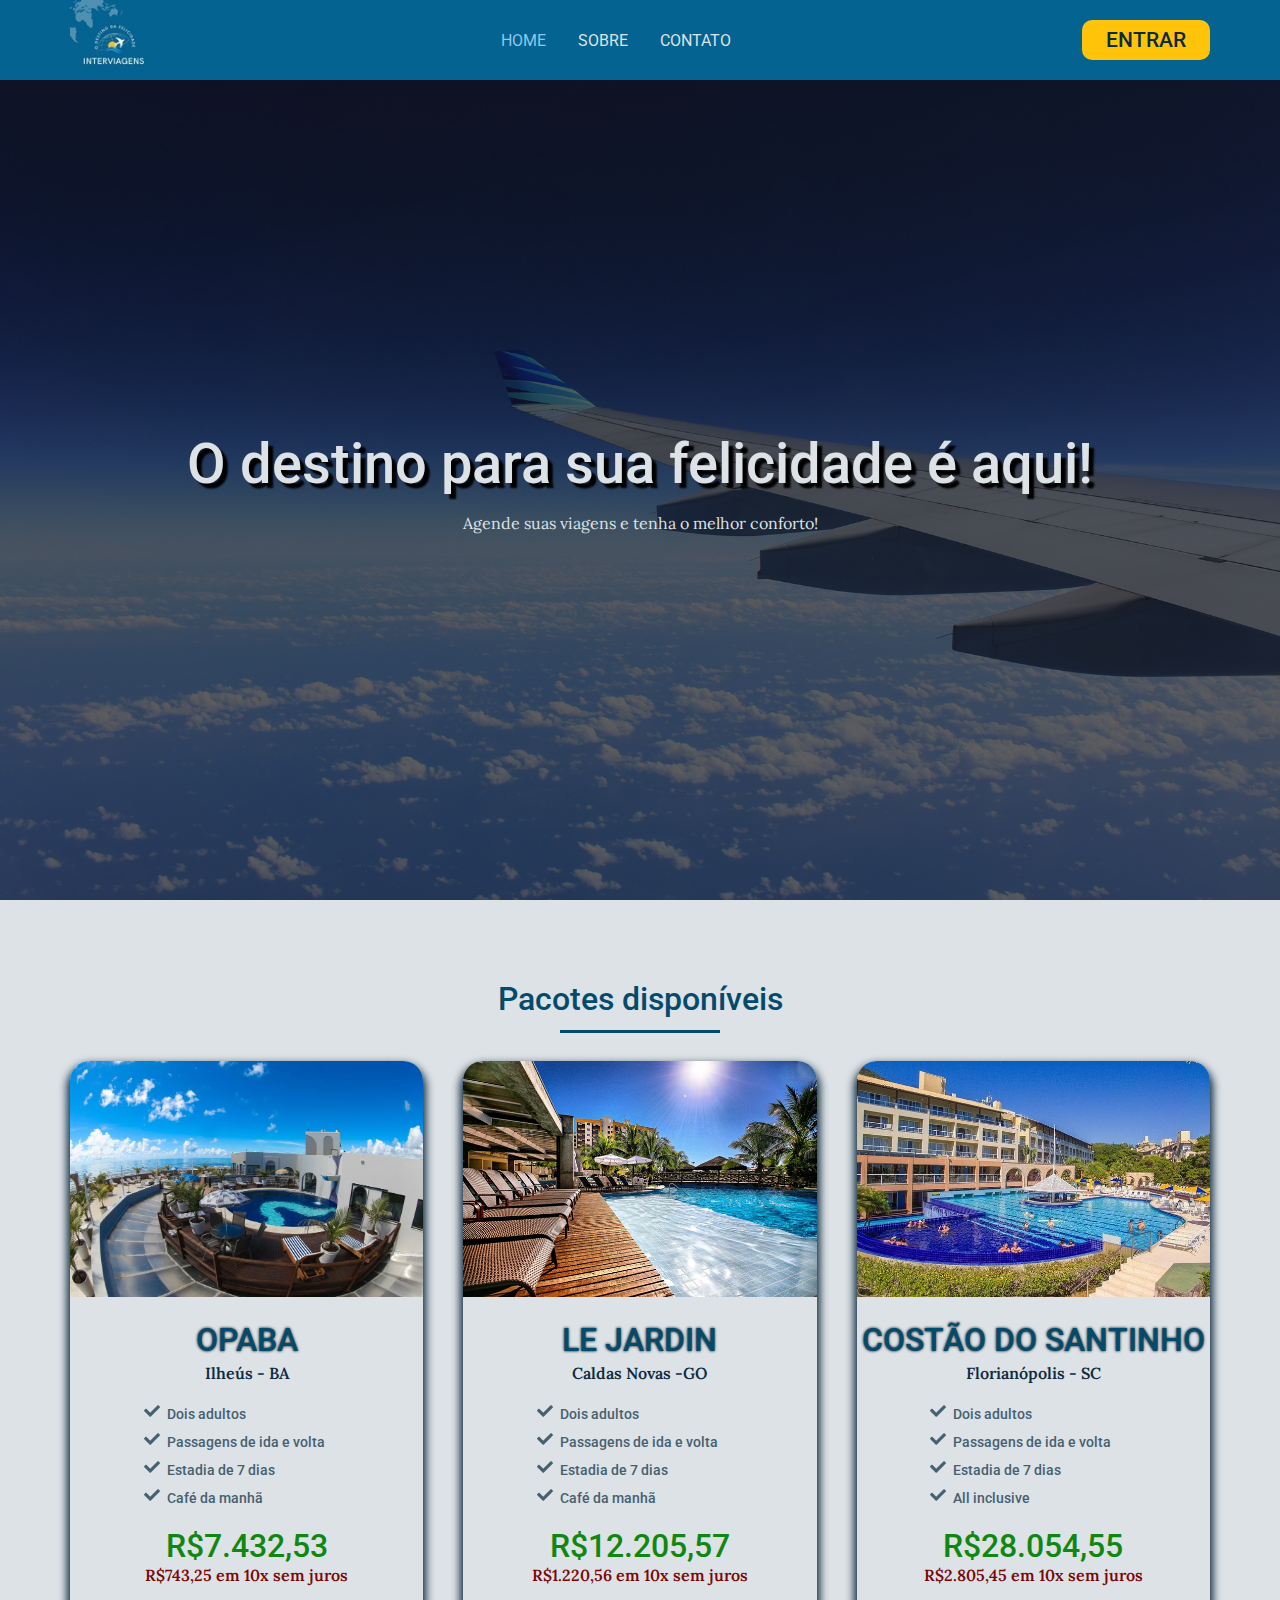
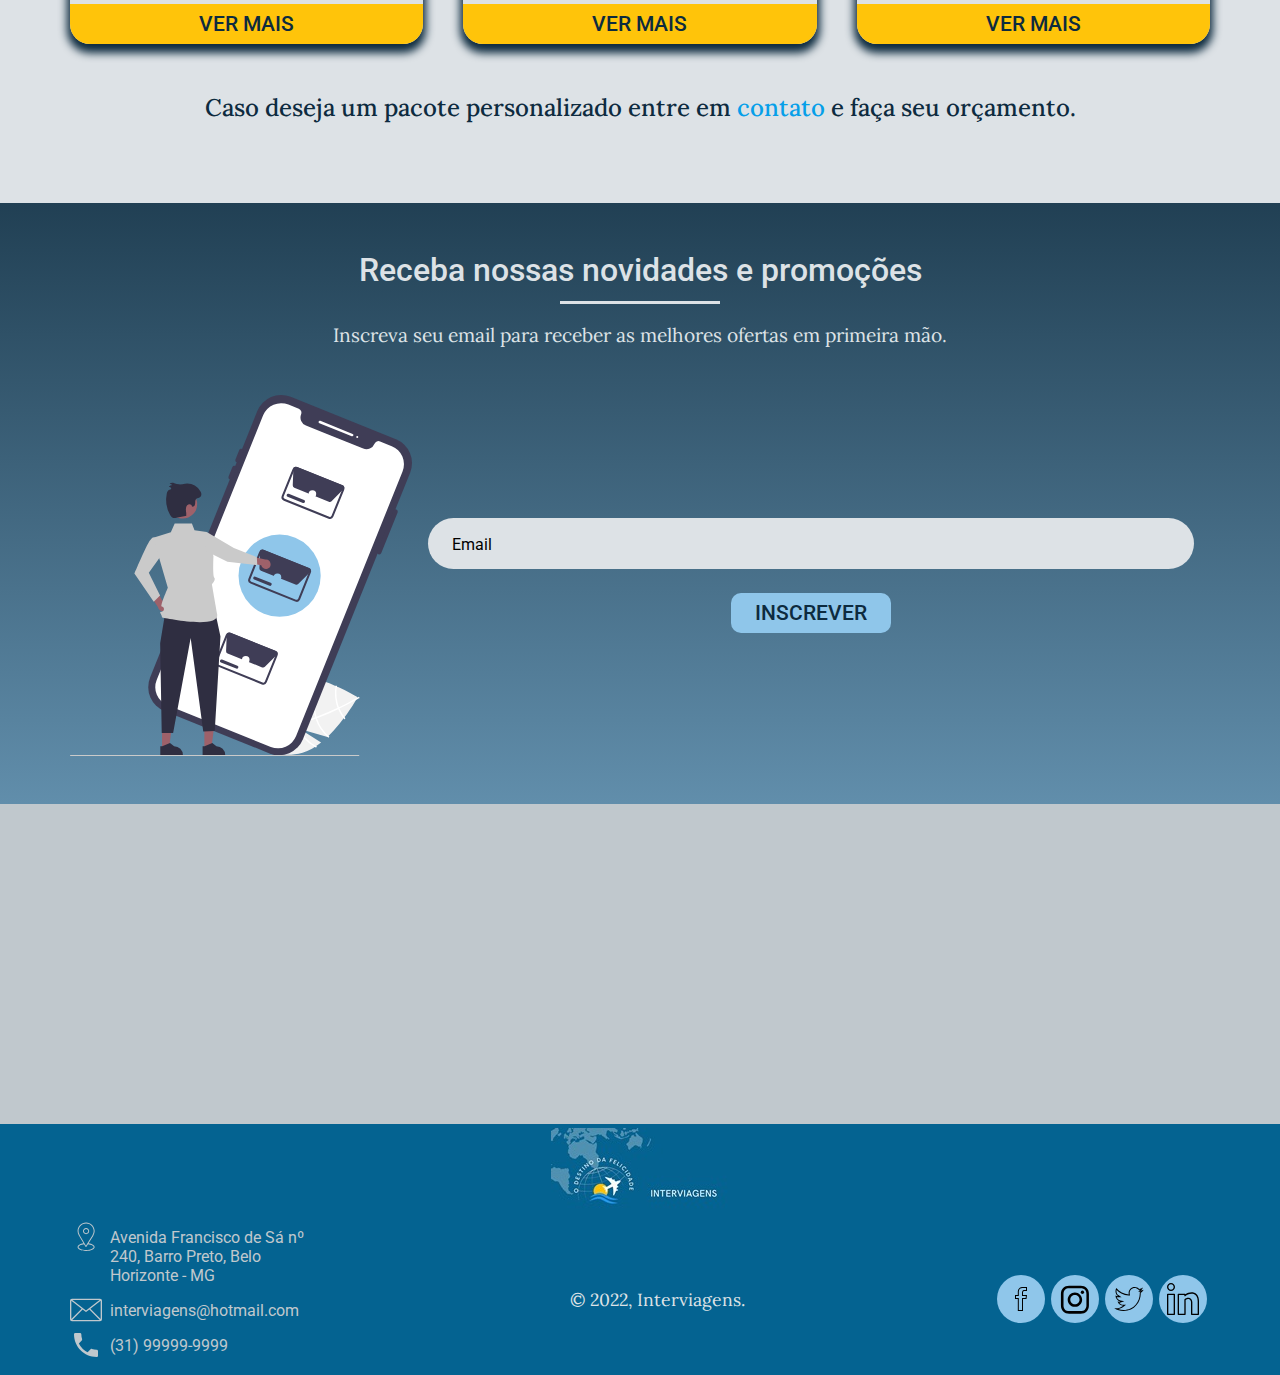
<file: index.html>
<!DOCTYPE html>
<html lang="pt-BR">

<head>
  <meta charset="UTF-8">
  <meta http-equiv="X-UA-Compatible" content="IE=edge">
  <meta name="viewport" content="width=device-width, initial-scale=1.0">
  <link rel="shortcut icon" href="./assets/images/favicon.png" type="image/x-icon">
  <link rel="stylesheet" href="./assets/styles/home.css">
  <title>Interviagens</title>
</head>

<body>
  <header class="header">
    <div class="header__container container">
      <h1 class="header__logo"><a href="#"><img src="./assets/images/logo.jpg" alt="Logo Interviagens"/></a></h1>
      <nav class="menu">
        <ul class="menu__content">
          <li class="menu__item"><a href="#" class="menu__link menu__link--active">Home</a></li>
          <li class="menu__item"><a href="./pages/about/" class="menu__link">Sobre</a></li>
          <li class="menu__item"><a href="./pages/contact/" class="menu__link">Contato</a></li>
        </ul>
      </nav>
      <a href="./pages/login/" class="btn btn--yellow">Entrar</a>
      <img src="./assets/images/menu.png" alt="Toggle" id="toggle" class="header__toggle"/>
    </div>
  </header>
  <main>
    <section class="modal is-hidden" id="modal">
      <div class="modal__container">
        <img src="./assets/images/close.svg" alt="Fechar" id="modal-close" class="modal__close">
        <nav class="menu">
          <ul class="menu__content">
            <li class="menu__item"><a href="#" class="menu__link">Home</a></li>
            <li class="menu__item"><a href="./pages/about/" class="menu__link">Sobre</a></li>
            <li class="menu__item"><a href="./pages/travel-packages/" class="menu__link">Pacotes</a></li>
            <li class="menu__item"><a href="./pages/contact/" class="menu__link">Contato</a></li>
            <li class="menu__item"><a href="./pages/login/" class="btn btn--yellow">Entrar</a></li>
          </ul>
        </nav>
      </div>
    </section>
    <section class="banner">
      <div class="banner--shadow"></div>
      <div class="banner__container container">
        <h2 class="banner__title">O destino para sua felicidade é aqui!</h2>
        <p>Agende suas viagens e tenha o melhor conforto!</p>
      </div>
    </section>
    <section class="packages">
      <h3 class="title title--dark">Pacotes disponíveis</h3c>
      <div class="dash dash--dark"></div>
      <div class="packages__container container">
        <div class="card">
          <img src="media/opaba.webp" alt="Opaba" class="card__img"/>
          <div>
            <h4 class="card__title title--dark">Opaba</h4>
            <p class="card__description">Ilheús - BA</p>
            <ul class="card__details">
              <li class="card__detail">Dois adultos</li>
              <li class="card__detail">Passagens de ida e volta</li>
              <li class="card__detail">Estadia de 7 dias</li>
              <li class="card__detail">Café da manhã</li>
            </ul>
            <h5 class="card__price">R$7.432,53</h5>
            <p class="card__credit">R$743,25 em 10x sem juros</p>
            <input type="button" value="Ver mais" class="btn btn--yellow">
          </div>
        </div>
        <div class="card">
          <img src="media/lejardin.jpg" alt="Le Jardin" class="card__img"/>
          <div>
            <h4 class="card__title title--dark">Le Jardin</h4>
            <p class="card__description">Caldas Novas -GO</p>
            <ul class="card__details">
              <li class="card__detail">Dois adultos</li>
              <li class="card__detail">Passagens de ida e volta</li>
              <li class="card__detail">Estadia de 7 dias</li>
              <li class="card__detail">Café da manhã</li>
            </ul>
            <h5 class="card__price">R$12.205,57</h5>
            <p class="card__credit">R$1.220,56 em 10x sem juros</p>
            <input type="button" value="Ver mais" class="btn btn--yellow">
          </div>
        </div>
        <div class="card">
          <img src="media/costao.jpg" alt="Costão do Santinho" class="card__img"/>
          <div>
            <h4 class="card__title title--dark">Costão do Santinho</h4>
            <p class="card__description">Florianópolis - SC</p>
            <ul class="card__details">
              <li class="card__detail">Dois adultos</li>
              <li class="card__detail">Passagens de ida e volta</li>
              <li class="card__detail">Estadia de 7 dias</li>
              <li class="card__detail">All inclusive</li>
            </ul>
            <h5 class="card__price">R$28.054,55</h5>
            <p class="card__credit">R$2.805,45 em 10x sem juros</p>
            <input type="button" value="Ver mais" class="btn btn--yellow">
          </div>
        </div>
      </div>
      <p class="packages__observation">Caso deseja um pacote personalizado entre em <a class="observation__link" href="./pages/contact/">contato</a> e faça seu orçamento.</p>
    </section>
    <section class="subscribe">
      <h3 class="title title--light">Receba nossas novidades e promoções</h3>
      <div class="dash dash--light"></div>
      <p class="description description--light">Inscreva seu email para receber as melhores ofertas em primeira mão.</p>
      <div class="subscribe__container container">
        <img src="./media/emails.svg" alt="Emails" class="subscribe__img">
        <form class="subscribe__form">
          <div class="form-item">
            <input type="email" name="email" id="email" placeholder=" " class="form-item__input subscribe__input">
            <label for="email" class="float-label">Email</label>
          </div>
          <input type="button" value="Inscrever" class="btn btn--blue">
        </form>
      </div>
    </section>
    <section class="map">
      <div class="container">
        <iframe src="https://www.google.com/maps/embed?pb=!1m18!1m12!1m3!1d3750.8931895872474!2d-43.96197458547051!3d-19.92890534342083!2m3!1f0!2f0!3f0!3m2!1i1024!2i768!4f13.1!3m3!1m2!1s0xa6976c40310591%3A0xf33ec9e4adc3d9b0!2sAv.%20Francisco%20S%C3%A1%20-%20Belo%20Horizonte%2C%20MG!5e0!3m2!1spt-BR!2sbr!4v1665944902167!5m2!1spt-BR!2sbr" width="100%" height="300" style="border:0;" allowfullscreen="" loading="lazy" referrerpolicy="no-referrer-when-downgrade"></iframe>
      </div>
    </section>
  </main>
  <footer class="footer">
    <img src="./assets/images/logo-h.jpg" alt="Logo da Interviagens" class="footer__logo">
    <div class="footer__container container">
      <div class="footer__info">
        <adress class="info__adress info__adress--local">Avenida Francisco de Sá nº 240, Barro Preto, Belo Horizonte - MG</adress>
        <adress class="info__adress info__adress--email">interviagens@hotmail.com</adress>
        <adress class="info__adress info__adress--phone">(31) 99999-9999</adress>
      </div>
      <p class="footer__credits">&copy; 2022, Interviagens.</p>
      <ul class="social">
          <li class="social__item"><img src="./assets/images/facebook.svg" alt="Facebook" class="social__img"></li>
          <li class="social__item"><img src="./assets/images/instagram.svg" alt="Instagram" class="social__img"></li>
          <li class="social__item"><img src="./assets/images/twitter.svg" alt="Twitter" class="social__img"></li>
          <li class="social__item"><img src="./assets/images/linkedin.svg" alt="LinkedIn" class="social__img"></li>
      </ul>
    </div>
  </footer>
  <script src="./assets/js/modal.js"></script>
</body>

</html>
</file>
<file: assets/styles/home.css>
@import url("https://fonts.googleapis.com/css2?family=Roboto:wght@500&display=swap");
@import url("https://fonts.googleapis.com/css2?family=Lora:ital,wght@0,400;1,600&display=swap");
* {
  box-sizing: border-box;
}

body {
  margin: 0;
  padding: 0;
}

a {
  text-decoration: none;
}

h1, h2, h3, h4, h5, h6 {
  margin: 0;
}

input {
  border: 0;
}

input, textarea {
  outline: 0;
}

li {
  display: inline-block;
  list-style: none;
}

ul {
  margin: 0;
  padding: 0;
}

h1, h2, h3, h4, h5, h6 {
  font-family: "Roboto", sans-serif;
  font-weight: 500;
}

h2 {
  font-size: 3rem;
}

p {
  font-family: "Lora", serif;
}

.banner__title {
  font-size: 2rem;
  text-shadow: 5px 5px 2px black;
}

@media screen and (min-width: 750px) {
  .banner__title {
    font-size: 3.5rem;
  }
}
.btn {
  border-radius: 10px;
  color: #0D2B3F;
  font-family: "Roboto", sans-serif;
  font-size: 1.3rem;
  font-weight: 500;
  padding: 0.5rem 1.5rem;
  text-transform: uppercase;
  transition: 1s;
}
.btn--blue {
  background-color: #8FC6EA;
}
.btn--blue:hover {
  background-color: #2380BE;
  color: #DDE2E6;
  transform: scale(1.2);
}
.btn--yellow {
  background-color: #FFC40A;
}
.btn--yellow:hover {
  background-color: #0D2B3F;
  box-shadow: 0 0 10px 3px #f6d56d;
  color: #F6D56D;
}

.card {
  border-radius: 20px;
  box-shadow: 0 6px 8px 3px #0D2B3F;
  overflow: hidden;
}
.card__img {
  width: 100%;
}
.card__title {
  font-size: 1.5rem;
  margin: 1rem 0 0.25rem 0;
  text-transform: uppercase;
  text-shadow: 0 0 3px black;
}
.card__description {
  color: #0D2B3F;
  font-size: 1rem;
  font-weight: 600;
  margin: 0;
}
.card__price {
  color: #108710;
  font-size: 2rem;
  margin-top: 1rem;
}
.card__credit {
  color: #7a0606;
  font-size: 1rem;
  font-weight: 600;
  margin-top: 0;
}
.card__details {
  align-items: flex-start;
  display: flex;
  flex-direction: column;
  justify-content: center;
  color: #466070;
  font-size: 0.9rem;
  margin: 1rem auto;
}
.card__detail {
  display: list-item;
  margin-left: calc(50% - 80px);
  list-style: url("../images/check-mark.png");
  padding: 0.25rem 0;
}
.card .btn {
  border-radius: 0;
  box-shadow: none;
  padding-left: 0;
  padding-right: 0;
  width: 100%;
}

@media screen and (min-width: 750px) {
  .card__title {
    font-size: 2rem;
  }
}
.dash {
  height: 3px;
  margin: 0.75rem auto;
  width: 10rem;
}
.dash--dark {
  background-color: #034B6D;
}
.dash--light {
  background-color: #DDE2E6;
}

.description {
  font-size: 0.9rem;
}
.description--dark {
  color: #034B6D;
}
.description--light {
  color: #DDE2E6;
}

@media screen and (min-width: 750px) {
  .description {
    font-size: 1.2rem;
  }
}
.float-label {
  color: inherit;
  position: absolute;
  left: 1.5rem;
  top: calc(50% - 0.5rem);
  transition: 0.5s;
}

.footer__credits {
  color: #DDE2E6;
  font-size: 1.1rem;
}

.form-item {
  font-family: "Roboto", sans-serif;
  position: relative;
}

.form-item__input {
  color: inherit;
  font-family: inherit;
  font-size: 1rem;
  padding: 1rem 1.5rem;
  width: 100%;
}
.form-item__input:focus + .float-label, .form-item__input:not(:placeholder-shown) + .float-label {
  top: 0.3rem;
  font-size: 0.75rem;
}

.header__logo, .header__logo img {
  cursor: pointer;
  height: 100%;
}

.header__toggle {
  height: 2rem;
  margin: 0 1rem;
  width: 2rem;
}

.info__adress {
  color: #C0C8CD;
  display: block;
  font-family: "Roboto", sans-serif;
  padding-left: 2.5rem;
  position: relative;
}
.info__adress--email::before, .info__adress--local::before, .info__adress--phone::before {
  content: "";
  left: 0;
  position: absolute;
  height: 2rem;
  top: -0.4rem;
  width: 2rem;
}
.info__adress--email::before {
  background: url("../images/email.svg"), no-repeat;
}
.info__adress--local::before {
  background: url("../images/local.svg"), no-repeat;
}
.info__adress--phone::before {
  background: url("../images/phone.svg"), no-repeat;
}

.info__text {
  color: #C0C8CD;
  text-align: center;
}

.menu__link {
  color: #DDE2E6;
  font-family: "Roboto", sans-serif;
  padding-bottom: 0.5rem;
  text-transform: uppercase;
  transition: 0.1s;
}
.menu__link:hover {
  color: #8FC6EA;
  border-bottom: solid #8FC6EA 3px;
}
.menu__link--active {
  color: #8FC6EA;
}

.modal__close {
  height: 2.5rem;
  position: absolute;
  right: 1rem;
  top: 1rem;
  width: 2.5rem;
}

.packages__observation {
  color: #0D2B3F;
  font-size: 1.2rem;
  margin: 0;
}

.observation__link {
  color: #069FE9;
}
.observation__link:hover {
  border-bottom: solid 2px #069FE9;
}

@media screen and (min-width: 1000px) {
  .packages__observation {
    font-size: 1.5rem;
  }
}
.social {
  align-items: center;
  display: flex;
  flex-direction: row;
  justify-content: center;
}
.social__item {
  background-color: #8FC6EA;
  border-radius: 50%;
  height: 3rem;
  margin: 0 3px;
  padding: 0.5rem;
  transition: 0.75s;
  width: 3rem;
}
.social__item:hover {
  background-color: #FFC40A;
}
.social__img {
  height: 100%;
  width: 100%;
}

.subscribe__img {
  width: 100%;
}

@media screen and (min-width: 750px) {
  .subscribe__img {
    width: 30%;
  }
}
.subscribe__input {
  background-color: #DDE2E6;
  border-radius: 2rem;
}

.title {
  font-family: "Roboto", sans-serif;
  font-size: 1.75rem;
  font-weight: 500;
}
.title--dark {
  color: #034B6D;
}
.title--light {
  color: #DDE2E6;
}

@media screen and (min-width: 750px) {
  .title {
    font-size: 2rem;
  }
}
.banner {
  background: url("../../media/banner.jpg");
  background-color: #8FC6EA;
  background-size: cover;
  background-position: center;
  height: calc(100vh - 80px);
  position: relative;
}
.banner--shadow {
  background-color: #111a;
  height: 100%;
  position: absolute;
  width: 100%;
}
.banner__container {
  align-items: center;
  display: flex;
  flex-direction: column;
  justify-content: center;
  color: #DDE2E6;
  height: 100%;
  padding: 0 10px;
  position: relative;
  text-align: center;
  z-index: 10;
}

.container {
  margin: auto;
  max-width: 1140px;
}

@media screen and (2000px) {
  .container {
    max-width: 1480px;
  }
}
.footer {
  align-items: center;
  display: flex;
  flex-direction: column;
  justify-content: center;
  background-color: #046391;
  padding: 0.25rem 0.5rem;
}
.footer__container {
  width: 100%;
  align-items: center;
  display: flex;
  flex-direction: column;
  justify-content: space-between;
}

@media screen and (min-width: 750px) {
  .footer__container {
    flex-direction: row;
  }
  .footer__info {
    max-width: 250px;
  }
}
.header {
  background-color: #046391;
  height: 80px;
}
.header__container {
  align-items: center;
  display: flex;
  flex-direction: row;
  justify-content: space-between;
  height: 100%;
}
.header .menu,
.header .btn {
  display: none;
}
.header .menu__content,
.header .btn__content {
  align-items: center;
  display: flex;
  flex-direction: row;
  justify-content: center;
}
.header .menu__item,
.header .btn__item {
  padding: 0 1rem;
}

@media screen and (min-width: 750px) {
  .header .menu,
.header .btn {
    display: block;
  }
  .header__toggle {
    display: none;
  }
}
.info {
  background-color: #C0C8CD;
}
.info__container {
  background-color: #041F31;
  padding: 2rem 10px;
}
.info__adress {
  margin-bottom: 1rem;
}
.info__text {
  margin-top: 2rem;
}

@media screen and (min-width: 1000px) {
  .info {
    align-items: center;
    display: flex;
    flex-direction: row;
    justify-content: center;
    height: 300px;
  }
}
.map {
  background-color: #C0C8CD;
  padding: 0.5rem 0;
}

.modal {
  background-color: #0D2B3FCC;
  bottom: 0;
  left: 0;
  position: fixed;
  right: 0;
  top: 0;
  z-index: 100;
}
.modal__container {
  background-color: #2380BE;
  height: 100%;
  margin-left: auto;
  position: relative;
  width: 90vw;
}
.modal .menu, .modal .menu__content {
  height: 100%;
}
.modal .menu__content {
  align-items: center;
  display: flex;
  flex-direction: column;
  justify-content: center;
}
.modal .menu__item {
  margin: 1rem 0;
}

.modal.is-hidden {
  display: none;
}

.packages {
  background-color: #DDE2E6;
  padding: 5rem 10px;
  text-align: center;
}
.packages__container {
  align-items: center;
  display: flex;
  flex-direction: column;
  justify-content: center;
}
.packages .card {
  margin: 1rem 0;
  width: 100%;
}
.packages__observation {
  padding-top: 2rem;
}

@media screen and (min-width: 750px) {
  .packages .card {
    width: 60%;
  }
}
@media screen and (min-width: 1000px) {
  .packages__container {
    flex-direction: row;
    justify-content: space-between;
  }
  .packages .card {
    max-width: 31%;
  }
}
.subscribe {
  background: linear-gradient(180deg, #214054 0%, #8FC6EA 172%);
  padding: 3rem 0;
  text-align: center;
}
.subscribe__container {
  margin-top: 3rem;
}
.subscribe__form {
  padding: 0 1rem;
}
.subscribe .form-item {
  margin: 1.5rem 0;
}

@media screen and (min-width: 750px) {
  .subscribe__container {
    align-items: center;
    display: flex;
    flex-direction: row;
    justify-content: center;
  }
  .subscribe__form {
    width: 100%;
  }
  .subscribe .form-item {
    margin-top: 0;
  }
}

/*# sourceMappingURL=home.css.map */
</file>
